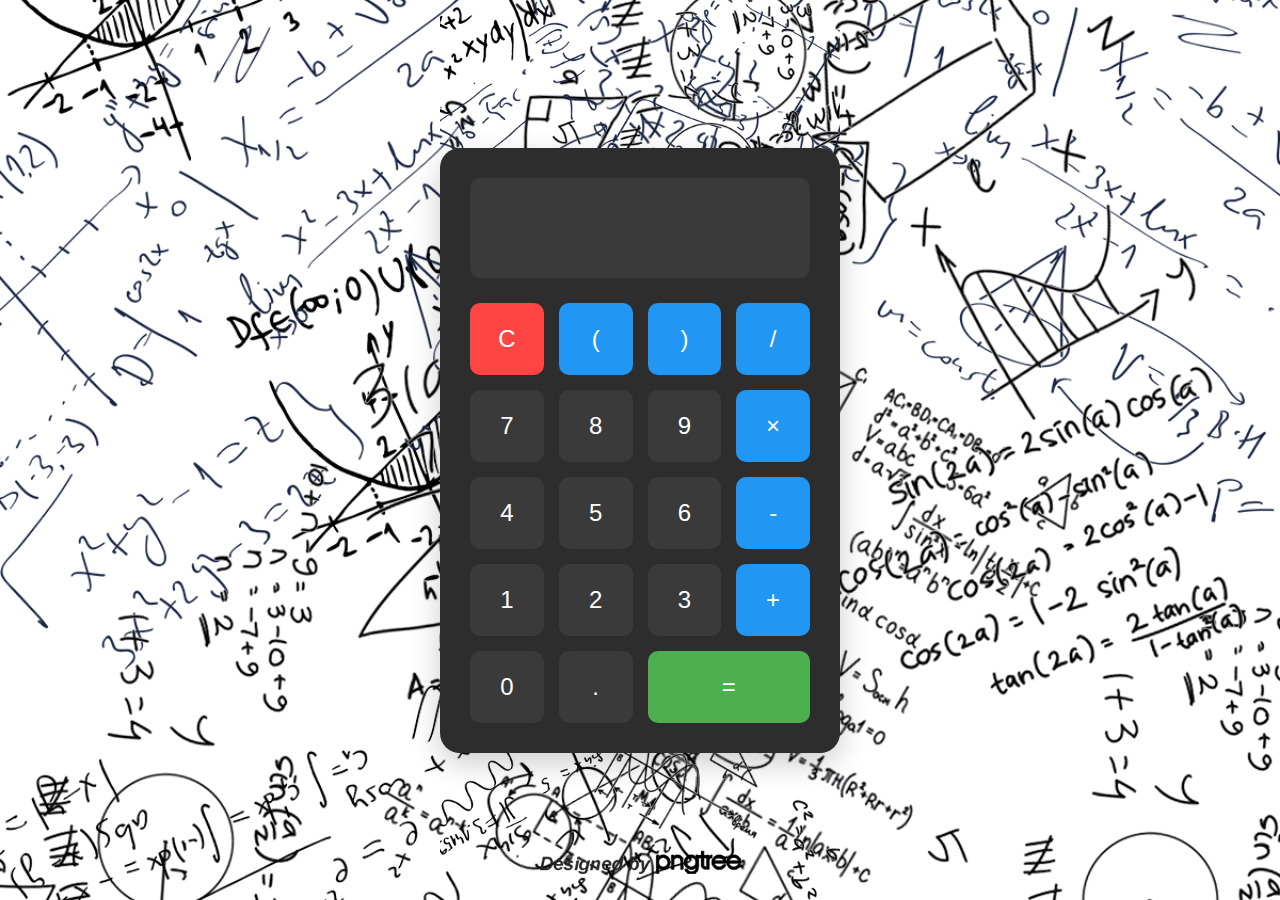
<file: index.html>
<!DOCTYPE html>
<html lang="en">
<head>
    <meta charset="UTF-8">
    <meta name="viewport" content="width=device-width, initial-scale=1.0">
    <title>Dark Calculator</title>
    <link rel="stylesheet" href="style.css">
</head>
<body>
    <div class="calculator">
        <input type="text" class="display" readonly>
        <div class="buttons">
            <button class="clear">C</button>
            <button class="operator">(</button>
            <button class="operator">)</button>
            <button class="operator">/</button>
            <button>7</button>
            <button>8</button>
            <button>9</button>
            <button class="operator">×</button>
            <button>4</button>
            <button>5</button>
            <button>6</button>
            <button class="operator">-</button>
            <button>1</button>
            <button>2</button>
            <button>3</button>
            <button class="operator">+</button>
            <button>0</button>
            <button>.</button>
            <button class="equals" style="grid-column: span 2">=</button>
        </div>
    </div>
    <script src="jvs.js"></script>
</body>
</html>
</file>
<file: style.css>
* {
    margin: 0;
    padding: 0;
    box-sizing: border-box;
    font-family: 'Segoe UI', sans-serif;
}

html,body {
    display: flex;
    justify-content: center;
    align-items: center;
    min-height: 100vh;
    background: url("./images/calc_bg_img.png") center/cover no-repeat;
}

.calculator {
    background: #2d2d2d;
    padding: 30px; /* Increased padding */
    border-radius: 20px; /* Larger border radius */
    box-shadow: 0 10px 30px rgba(0, 0, 0, 0.2); /* Stronger shadow */
    width: 400px; /* Increased width (original: 350px) */
}

.display {
    width: 100%;
    height: 100px; /* Taller display (original: 80px) */
    border: none;
    background: #3a3a3a;
    color: #ffffff;
    text-align: right;
    padding: 25px; /* More padding (original: 20px) */
    font-size: 3em; /* Larger text (original: 2.5em) */
    margin-bottom: 25px; /* More spacing */
    border-radius: 10px; /* Smoother corners */
    font-weight: 300;
}

.buttons {
    display: grid;
    grid-template-columns: repeat(4, 1fr);
    gap: 15px; /* Larger gap (original: 12px) */
}

button {
    padding: 22px; /* Bigger buttons (original: 18px) */
    border: none;
    background: #3a3a3a;
    color: #ffffff;
    font-size: 1.5em; /* Larger text (original: 1.3em) */
    cursor: pointer;
    border-radius: 10px; /* Smoother corners */
    transition: all 0.2s ease;
}

/* Hover/active effects remain the same */
button:hover { background: #4a4a4a; }
button:active { transform: scale(0.95); background: #2d2d2d; }

.operator { background: #2196F3; }
.operator:hover { background: #1976D2; }

.equals { background: #4CAF50; }
.equals:hover { background: #45a049; }

.clear { background: #ff4444; }
.clear:hover { background: #cc0000; }
</file>
